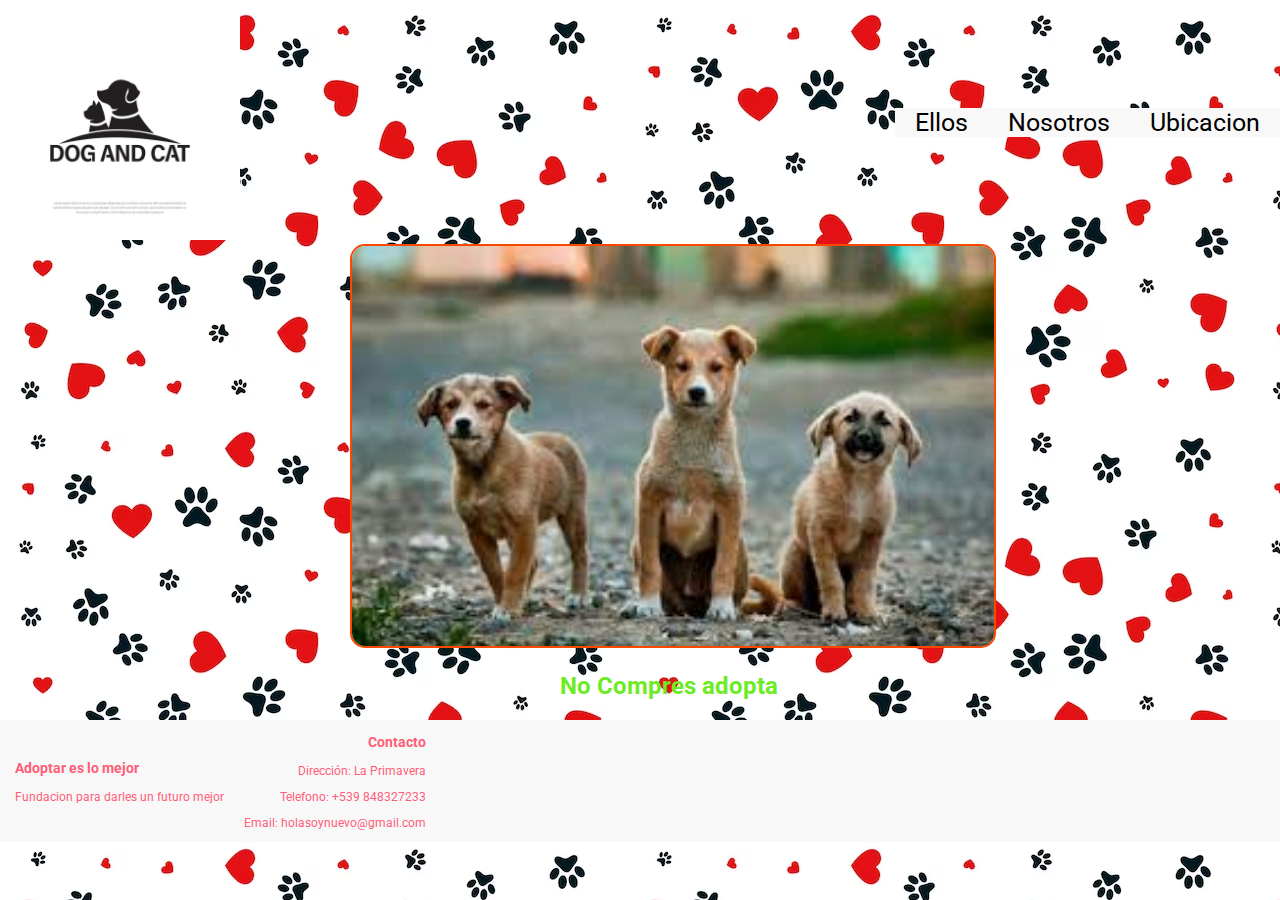
<file: index.html>
<!DOCTYPE html>
<html lang="en">
<head>
    <meta charset="UTF-8">
    <meta name="viewport" content="width=device-width, initial-scale=1.0">
    <link rel="stylesheet" href="/css/main.css" />
    <link
      rel="stylesheet"
      href="https://fonts.googleapis.com/css?family=Roboto"
    />
    <title>Pagina Web</title>
</head>
<body>
  <header id="header">
    <!-- Barra de navegacion -->
    <div id="logo">
      <img src="/img/logo.animals.jpg" alt="Logo" />
    </div>
    <nav id="nav">
      <ol id="nav-list">
        <li>
          <a href="/html/Ellos.html">Ellos</a>
        </li>
        <li>
          <a href="/html/Nosotros.html">Nosotros</a>
        </li>
        <li>
          <a href="/html/ubicacion.html">Ubicacion</a>
        </li>
      </ol>
    </nav>
  </header>

  <main id="main">
    

      <div class="card-container">
        <div class="pepe">
          <img src="/img/animals.jpg" alt="card1" />
          <div class="card-info">
            <h2 class="jose">No Compres adopta</h2>

  <footer id="footer">
    <div id="footer-text">
      <div id="footer-info">
        <h3>Adoptar es lo mejor</h3>
        <p>Fundacion para darles un futuro mejor</p>
      </div>
      <div id="contact-info">
        <h3>Contacto</h3>
        <p>Dirección: La Primavera</p>
        <p>Telefono: +539 848327233</p>
        <p>Email: holasoynuevo@gmail.com</p>
      </div>
    </div>
    
  </footer>
</body>
</html>
</file>
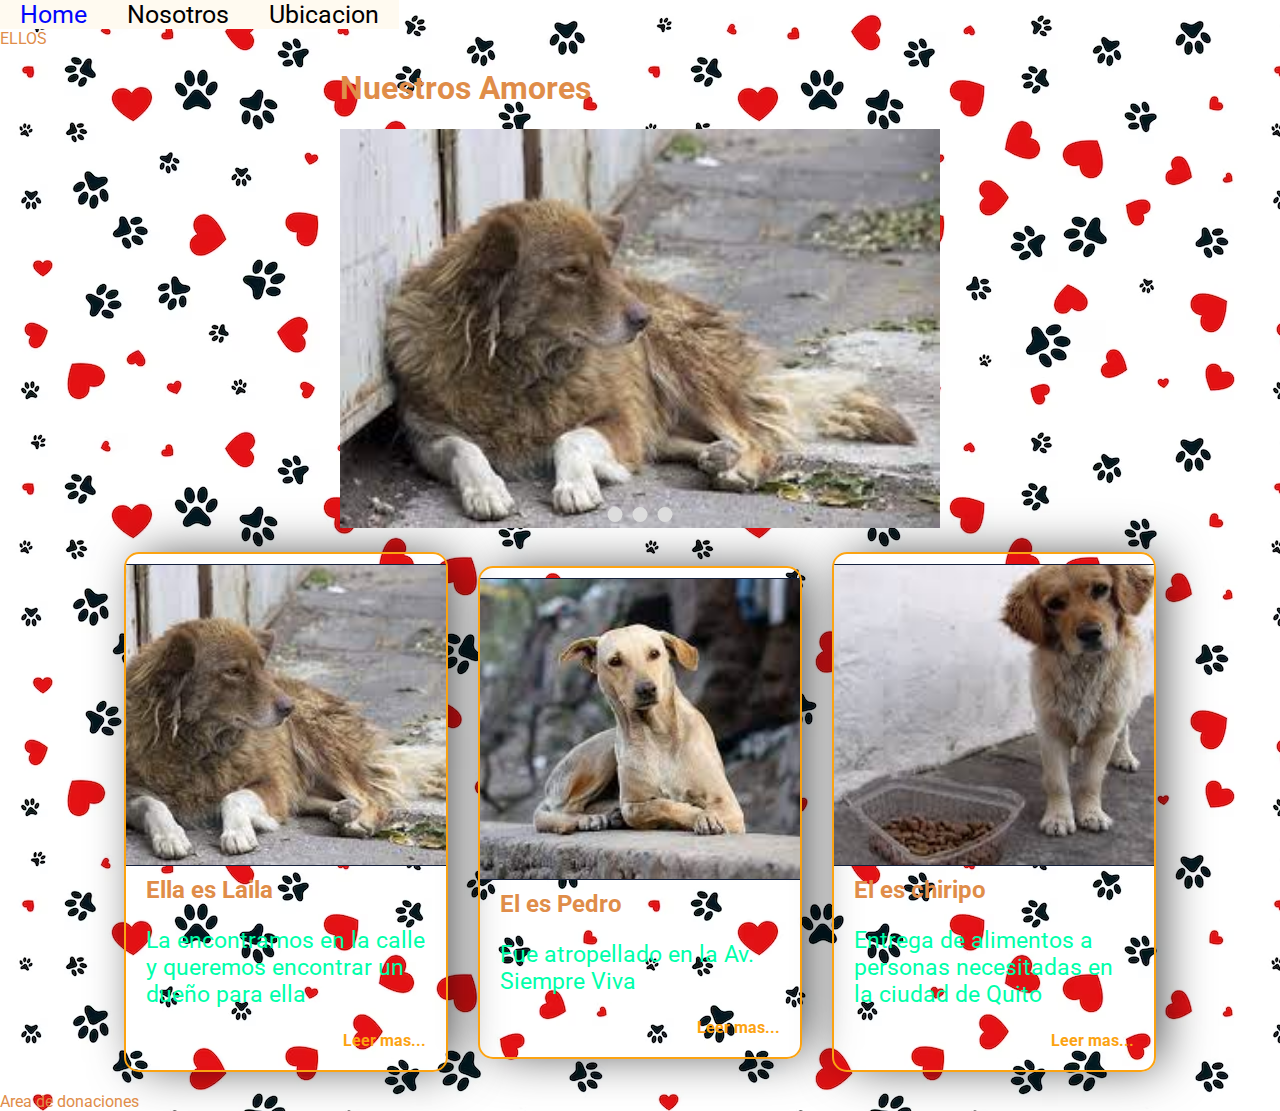
<file: html/Ellos.html>
<!DOCTYPE html>
<html lang="en">
<head>
    <meta charset="UTF-8">
    <meta name="viewport" content="width=device-width, initial-scale=1.0">
    <link rel="stylesheet" href="/css/ellos.css" />
    <link
      rel="stylesheet"
      href="https://fonts.googleapis.com/css?family=Roboto"
    />
    <title>Pagina Web</title>
</head>
<body>
  <header id="header">
    <!-- Barra de navegacion -->
      <nav id="nav">
        <ol id="nav-list">
            <li>
                <a href="/index.html">Home</a>
              </li>
          <li>
            <a href="/html/Nosotros.html">Nosotros</a>
          </li>
          <li>
            <a href="/html/ubicacion.html">Ubicacion</a>
          </li>
        </ol>
      </nav>
  </header>  
  <main id="main">
    <section>ELLOS</section>
    <section>
      <div class="carousel-container">
        <h1>Nuestros Amores</h1>
        <input type="radio" id="slide1" name="slides" checked>
        <div class="carousel-slide">
            <img src="/img/perros1.jpg" alt="Imagen 1">
        </div>
    
        <input type="radio" id="slide2" name="slides">
        <div class="carousel-slide">
            <img src="/img/perros2.jpg" alt="Imagen 2">
        </div>
    
        <input type="radio" id="slide3" name="slides">
        <div class="carousel-slide">
            <img src="/img/perros3.jpg" alt="Imagen 3">
        </div>
        <div class="carousel-nav">
            <label for="slide1"></label>
            <label for="slide2"></label>
            <label for="slide3"></label>
          
        </div>
    </div>

      <div class="card-container">
        <div class="card">
          <img src="/img/perros1.jpg" alt="card1" />
          <div class="card-info">
            <h2>Ella es Laila</h2>
            <p>
              La encontramos en la calle y queremos encontrar un dueño para ella
            </p>
            <a href="#">Leer mas...</a>
          </div>
        </div>
        <div class="card">
          <img src="/img/perros2.jpg" alt="perro2" />
          <div class="card-info">
            <h2>El es Pedro</h2>
            <p>
              Fue atropellado en la Av. Siempre Viva 
            </p>
            <a href="#">Leer mas...</a>
          </div>
        </div>
        <div class="card">
          <img src="/img/perros3.jpg" alt="PERRO3" />
          <div class="card-info">
            <h2>El es chiripo</h2>
            <p>
              Entrega de alimentos a personas necesitadas en la ciudad de
              Quito
            </p>
            <a href="#">Leer mas...</a>
          </div>
        </div>
      </div>
    </section>
    <section>Area de donaciones</section>
  </main> 
  </footer>
</body>
</html>
</file>
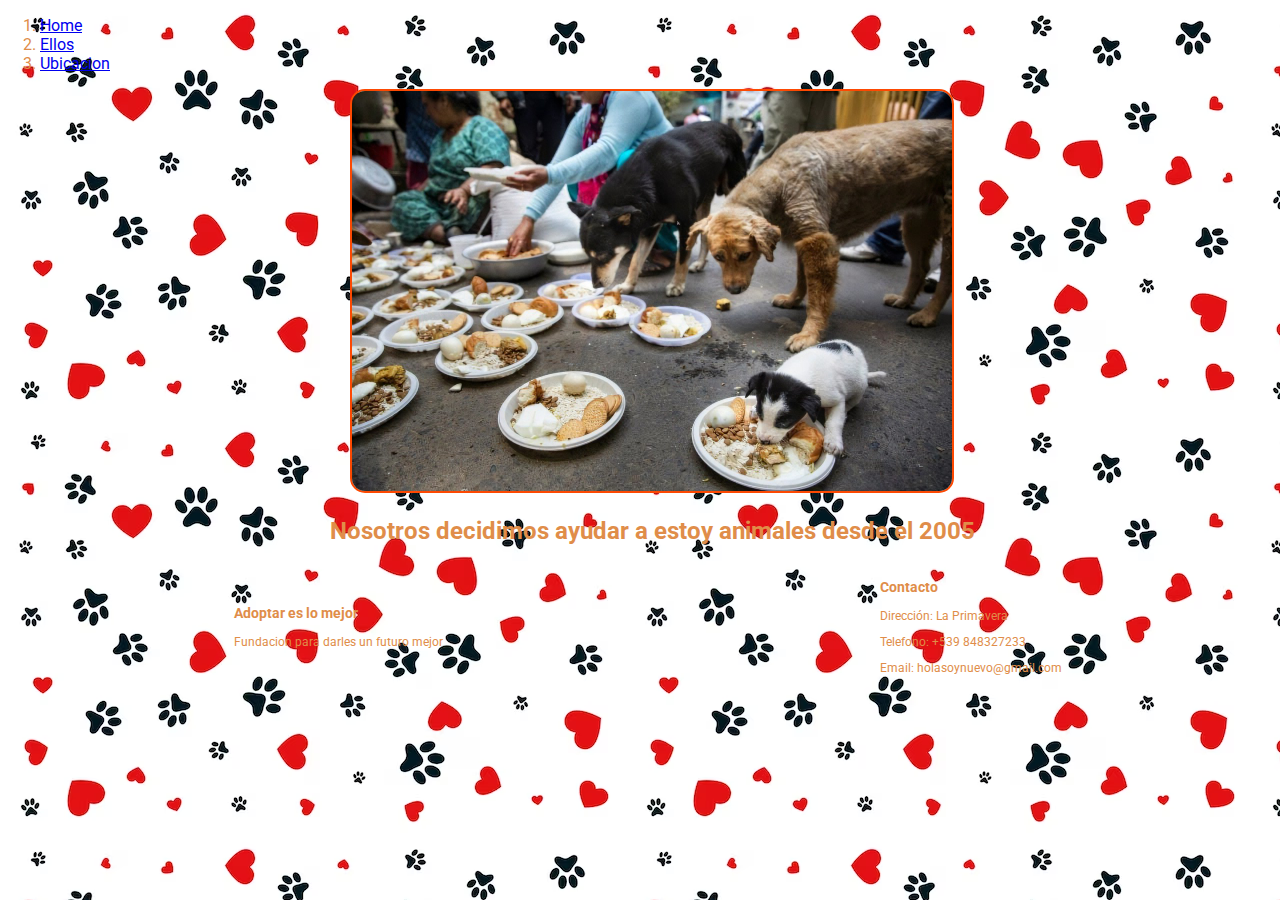
<file: html/Nosotros.html>
<!DOCTYPE html>
<html lang="en">
<head>
    <meta charset="UTF-8">
    <meta name="viewport" content="width=device-width, initial-scale=1.0">
    <link rel="stylesheet" href="/css/nosotros.css" />
    <link
      rel="stylesheet"
      href="https://fonts.googleapis.com/css?family=Roboto"
    />
    <title>Pagina Web</title>
</head>
<body>
  <header id="header">
    <!-- Barra de navegacion -->
    <nav id="nav">
        <ol id="nav-list">
            <li>
                <a href="/index.html">Home</a>
              </li>
          <li>
            <a href="/html/Ellos.html">Ellos</a>
          </li>
          <li>
            <a href="/html/ubicacion.html">Ubicacion</a>
          </li>
        </ol>
      </nav>
  </header>

  <main id="main">
    

      <div class="card-container">
        <div class="pepe">
          <img src="/img/funda.jpeg" alt="card1" />
          <div class="card-info">
            <h2 class="jose">Nosotros decidimos ayudar a estoy animales desde el 2005 </h2>

  <footer id="footer">
    <div id="footer-text">
      <div id="footer-info">
        <h3>Adoptar es lo mejor</h3>
        <p>Fundacion para darles un futuro mejor</p>
      </div>
      <div id="contact-info">
        <h3>Contacto</h3>
        <p>Dirección: La Primavera</p>
        <p>Telefono: +539 848327233</p>
        <p>Email: holasoynuevo@gmail.com</p>
      </div>
    </div>
    
  </footer>
</body>
</html>
</file>
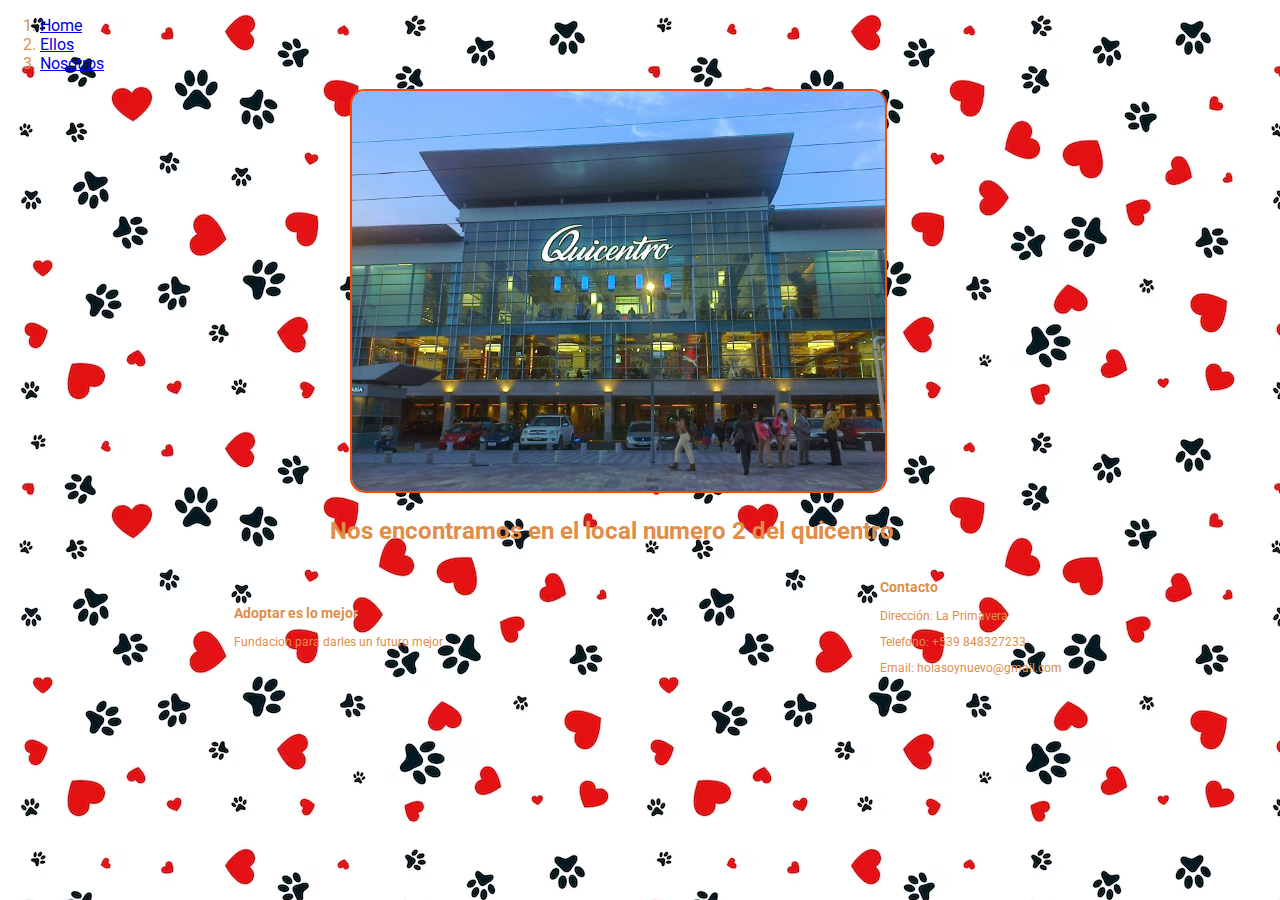
<file: html/ubicacion.html>
<!DOCTYPE html>
<html lang="en">
<head>
    <meta charset="UTF-8">
    <meta name="viewport" content="width=device-width, initial-scale=1.0">
    <link rel="stylesheet" href="/css/nosotros.css" />
    <link
      rel="stylesheet"
      href="https://fonts.googleapis.com/css?family=Roboto"
    />
    <title>Pagina Web</title>
</head>
<body>
  <header id="header">
    <!-- Barra de navegacion -->
    <nav id="nav">
        <ol id="nav-list">
            <li>
                <a href="/index.html">Home</a>
              </li>
          <li>
            <a href="/html/Ellos.html">Ellos</a>
          </li>
          <li>
            <a href="/html/Nosotros.html">Nosotros</a>
          </li>
        </ol>
      </nav>
  </header>

  <main id="main">
    

      <div class="card-container">
        <div class="pepe">
          <img src="/img/lugar.jpeg" alt="card1" />
          <div class="card-info">
            <h2 class="jose">Nos encontramos en el local numero 2 del quicentro</h2>

  <footer id="footer">
    <div id="footer-text">
      <div id="footer-info">
        <h3>Adoptar es lo mejor</h3>
        <p>Fundacion para darles un futuro mejor</p>
      </div>
      <div id="contact-info">
        <h3>Contacto</h3>
        <p>Dirección: La Primavera</p>
        <p>Telefono: +539 848327233</p>
        <p>Email: holasoynuevo@gmail.com</p>
      </div>
    </div>
    
  </footer>
</body>
</html>
</file>
<file: css/main.css>
body {
    background-color: #f8f8f8;
    color: rgb(109, 235, 37);
    font-family: Roboto, Helvetica, sans-serif;
    margin: 0;
    padding: 0;
    background-image: url(/img/fondo.animals.avif);
    background-repeat:repeat;
    background-size:auto;
    background-attachment:local;
    
  }
  #header {
    display: flex; /* Que se junte los elementos en una sola linea*/
    padding: 0px; /*Espaciado interno del header*/
    margin: 0px;
    align-items: center;
    justify-content: space-between;
  }
  #nav {
    background-color: #f8f8f8;
    list-style-type: none;
    margin: 0;
    padding: 0;
  }
  #nav-list {
    list-style-type: none;
    display: flex; /* Mostrar los elementos de la lista en línea */
    margin: 0;
    padding: 0;
  }
  #nav-list li a {
    text-decoration: none;
    color: black;
    padding: 15px 20px 15px 20px;
    font-size: 25px;
  }
  #nav-list li a:hover {
    color: #0206fc;
  }
  #logo img {
    max-width: 240px;
    height: auto;
  }
  #footer-infor,
  #contact-info {
    padding: 0 20px;
    text-align: right;
  }
  #redes {
    margin-top: 15px;
    margin-right: 20px;
  }
  
 
  #footer {
    background-color: #f8f8f8;
    color: rgb(255, 93, 120);
    padding: 0;
    margin: 0;
    display: flex;
    justify-content: space-between;
  }
  
  #footer-text {
    display: flex;
    justify-content: space-around;
    align-items: center;
    margin: 0;
    padding-left: 15px;
    font-size: 12px;
  }
  .pepe img {
    max-width: max-content;
    height: 400px;
    object-fit: cover; /*Ajusta la imagen dentro del contenedor*/
      border-radius: 15px;
      border: 2.5px solid #fc4902;
      position: relative;
    left: 350px;
  }
  .jose {
    position: relative;
    left: 560px;
  }
</file>
<file: css/ellos.css>
body {
    background-color: #f8f8f8;
    color: rgb(224, 141, 73);
    font-family: Roboto, Helvetica, sans-serif;
    margin: 0;
    padding: 0;
    background-image: url(/img/fondo.animals.avif);
    background-repeat:repeat;
    background-size:auto;
    background-attachment:local;
  }
  
  #header {
    display: flex; /* Que se junte los elementos en una sola linea*/
    padding: 0px; /*Espaciado interno del header*/
    margin: 0px;
    align-items: center;
    justify-content: space-between;
  }
  
  #nav {
    background-color: floralwhite;
    list-style-type: none;
    margin: 0;
    padding: 0;
  }
  
  #nav-list {
    list-style-type: none;
    display:flex; /* Mostrar los elementos de la lista en línea */
    margin: 0;
    padding: 0;
  }
  
  #nav-list li a {
    text-decoration: none;
    color: #000000;
    padding: 15px 20px 15px 20px;
  }
  
  #nav-list li a:hover {
    color: #0206fc;
  }
  /*INICIO CARRUSEL*/
  .card-container {
    display: flex;
    justify-content: center;
    align-items: center;
    flex-wrap: wrap; /*Permite que las cards, se envuelvan en filas*/
    gap: 30px; /* Espacio entre las cards*/
    padding: 20px;
  }
  
  .card {
    width: 300px;
    border: 2px solid #fca311;
    border-radius: 15px;
    overflow: hidden; /*Oculta el contenido que se desvorda*/
    -webkit-box-shadow: 10px -1px 50px -7px rgba(0, 0, 0, 0.75);
    -moz-box-shadow: 10px -1px 50px -7px rgba(0, 0, 0, 0.75);
    box-shadow: 10px -1px 50px -7px rgba(0, 0, 0, 0.75);
    padding: 10PX;
    display: flex;
    flex-direction: column;
    justify-content: center;
    align-items: center;
  }
  
  .card img {
    max-width: max-content;
    height: 300px;
    object-fit: cover; /*Ajusta la imagen dentro del contenedor*/
      border-radius: 15px;
      border: 1px solid #14213d;
  }
  
  .card-info{
      padding: 10px;
  }
  
  .card-info h2 {
      margin-top: 0;
  }
  
  .card-info p {
      color: rgb(0, 255, 170);
      font-size: 23px;
  }
  
  .card-info a {
      display: block;
      text-align: right;
      text-decoration: none;
      color: #fca311;
      font-weight: bold;
  }
  
  .card-info a:hover {
      color: #14213d;
  }
  
  
  
  .carousel-container {
    position: relative;
    width: 100%;
    max-width: 600px; /* Ajusta según tus necesidades */
    overflow: hidden;
    margin: 0 auto;
  }
  
  .carousel-slide {
    display: none;
    width: 100%;
    text-align: center; /* Alinea la imagen en el centro */
  }
  
  .carousel-slide img {
    width: 100%;
    height: auto;
    max-width: 100%; /* Asegura que la imagen no se agrande más allá de su tamaño original */
  }
  
  input[type="radio"] {
    display: none;
  }
  
  input[type="radio"]:checked + .carousel-slide {
    display: block;
    opacity: 1; /* Añade una transición suave si lo deseas */
    transition: opacity 0.5s ease-in-out; /* Añade una transición suave si lo deseas */
  }
  
  .carousel-nav {
    position: absolute;
    bottom: 10px;
    left: 50%;
    transform: translateX(-50%);
    display: flex;
  }
  
  .carousel-nav label {
    width: 15px;
    height: 15px;
    border-radius: 50%;
    background-color: #ddd;
    margin: 0 5px;
    cursor: pointer;
  }
  
  input[type="radio"]:checked + .carousel-nav label {
    background-color: #555;
  }

  #nav-list li a {
    text-decoration: none;
    color: black;
    padding: 15px 20px 15px 20px;
    font-size: 25px;
  }
  #nav-list li a:hover {
    color: #0206fc;
  }
  #footer-infor,
  #contact-info {
    padding: 0 20px;
    text-align: right;
  }

  #footer-text {
    display: flex;
    justify-content: space-around;
    align-items: center;
    margin: 0;
    padding-left: 15px;
    font-size: 12px;
  }
  #laila{
    max-width: max-content;
    height: 400px;
    object-fit: cover; /*Ajusta la imagen dentro del contenedor*/
      border-radius: 15px;
      border: 2.5px solid #fc4902;
      position: relative;
    left: 350px;
  }
</file>
<file: css/nosotros.css>
body {
    background-color: #f8f8f8;
    color: rgb(224, 141, 73);
    font-family: Roboto, Helvetica, sans-serif;
    margin: 0;
    padding: 0;
    background-image: url(/img/fondo.animals.avif);
    background-repeat:repeat;
    background-size:auto;
    background-attachment:local;
  }
.pepe img {
    max-width: max-content;
    height: 400px;
    object-fit: cover; /*Ajusta la imagen dentro del contenedor*/
      border-radius: 15px;
      border: 2.5px solid #fc4902;
      position: relative;
    left: 350px;
  }
  .jose {
    position: relative;
    left: 330px;
  }
  #footer-text {
    display: flex;
    justify-content: space-around;
    align-items: center;
    margin: 0;
    padding-left: 15px;
    font-size: 12px;
  }
</file>
